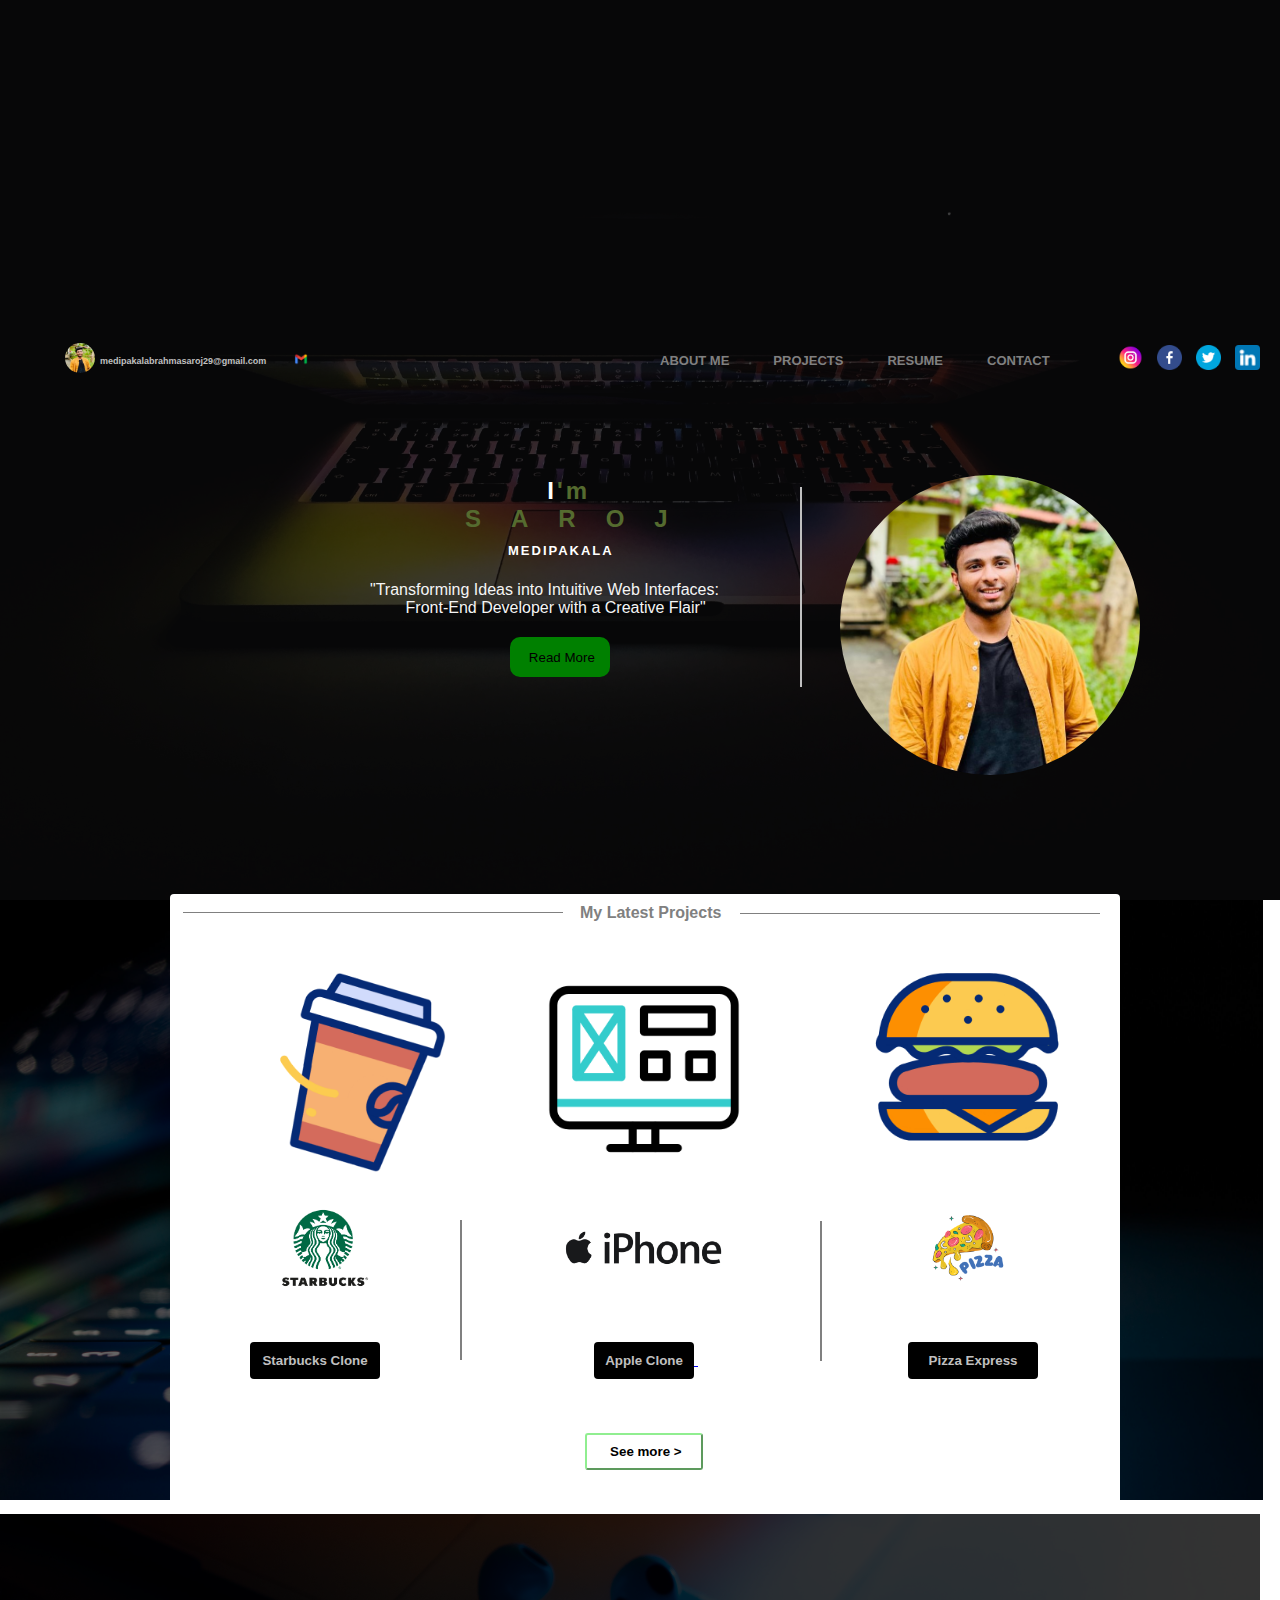
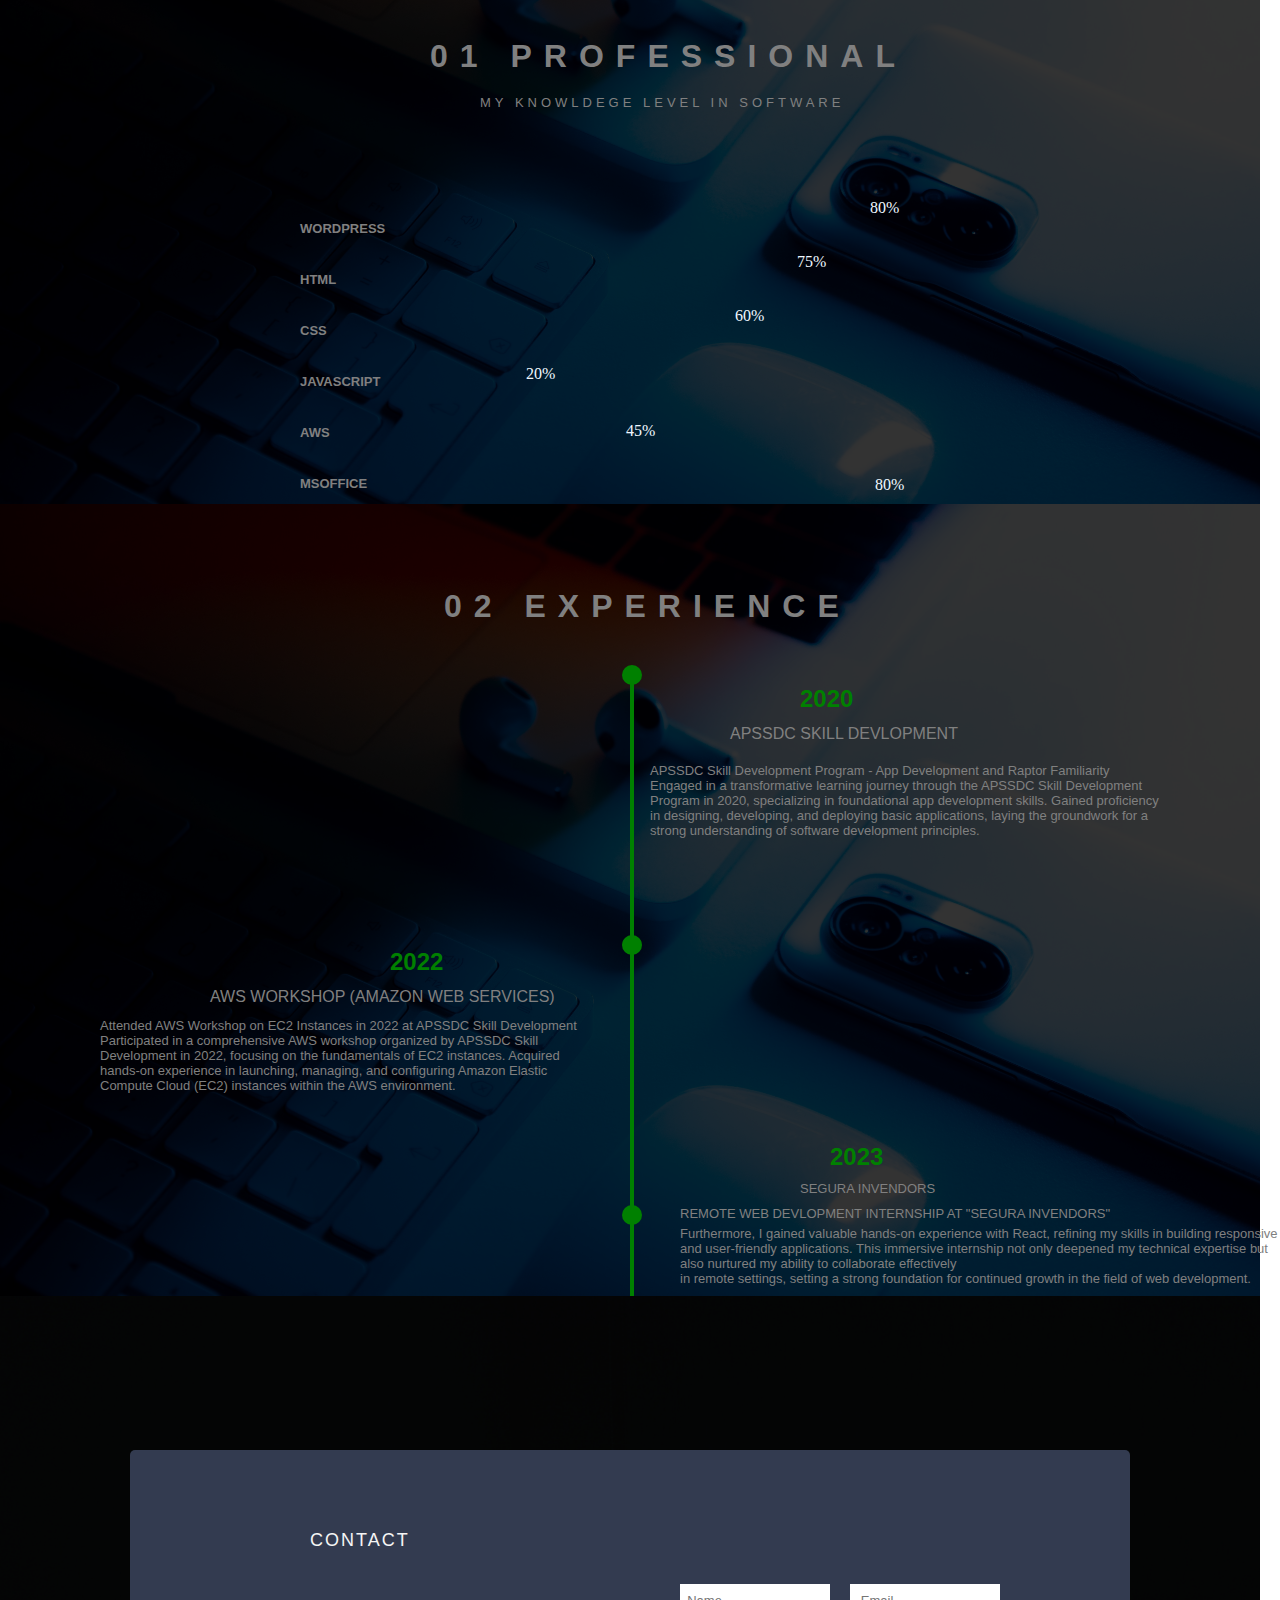
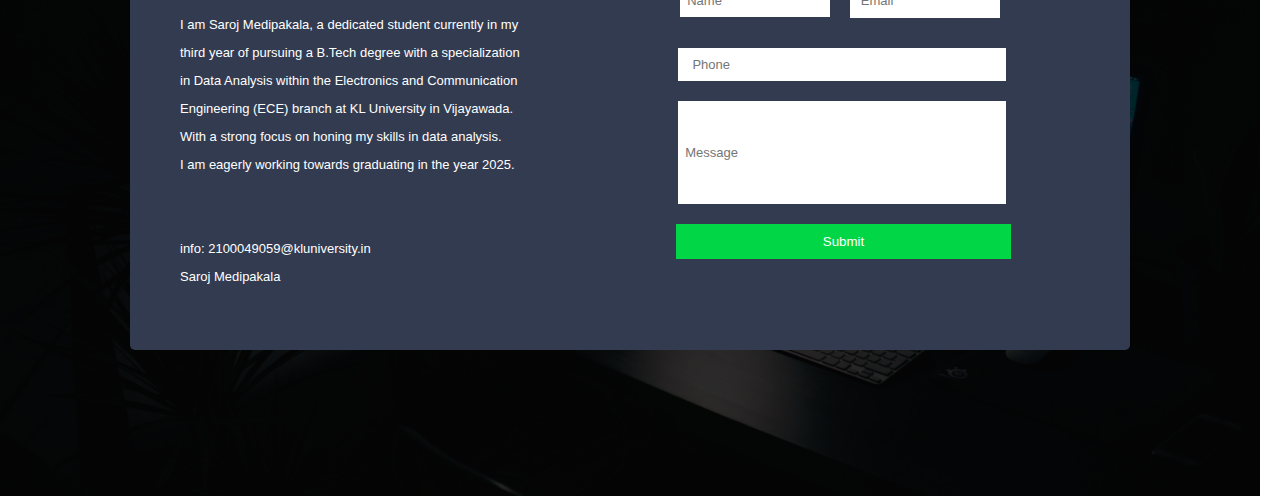
<file: index.html>
<!DOCTYPE html>
<html>
    <head>
        <title>
            Portfolio.com(Saroj Medipakala)
        </title>
        <link rel="stylesheet" href="styling.css">
        <link rel="icon" href="icon.png">
        <meta charset="UTF-8">
    <meta name="viewport" content="width=device-width, initial-scale=1.0">


    </head>

    <body>
        <div class="bgcover">
           
      </div>
      <nav>
        <ul>
            

        <li><a href="#">ABOUT ME</a></li>
            <li><a href=""> PROJECTS</a></li>
            <li><a href="#">RESUME</a></li>
            <li><a href="#">CONTACT</a></li>
            
            
            
        </ul>
       </nav> 
       <div class="near"></div>
       <div class="icons">

       <a href="https://www.instagram.com/saroj_7_/" target="_blank"> <img class="icons1" src="instagram (1).png"></a>
        <a href="https://www.facebook.com/" target="_blank"><img class="icons1" src="facebook (1).png"></a>
       <a href="https://twitter.com/Saroj__7" target="_blank"><img class="icons1" src="twitter (1).png"></a> 
    <a href="https://www.linkedin.com/in/saroj-medipakala-a912261a4/" target="_blank"><img class="icons1" src="linkedin (1).png"></a>
       </div>
       
        <h4 style="color: silver;"  class="email">medipakalabrahmasaroj29@gmail.com</h4>
        <div class="new"> <img style="height: 14px;margin-left:310px;margin-top:-29x;cursor:pointer;" src="gmail1.png"></div>
        <div class="sar">
            <img class="saroj" src="photo_2023-08-10_15-54-15.jpg">
        </div>
       <div class="container">
        <img class="profile" src="photo_2023-08-10_15-54-15.jpg">
        </div>
        <div class="another">

            <h1 class="name1">&nbsp;&nbsp;&nbsp;&nbsp;&nbsp;&nbsp;&nbsp; I<span style="color:darkolivegreen">'</span><span style="color:darkolivegreen;position:relative">m

            </span><br><span style="color:darkolivegreen;position:relative;" class="saroj">SAROJ</span><br><span class="sur">MEDIPAKALA</span></h1>

            <p class="para1">"Transforming Ideas into Intuitive Web Interfaces:<br>&nbsp;&nbsp;&nbsp;&nbsp;&nbsp;&nbsp;&nbsp; Front-End Developer with a Creative Flair"        </p>
            <button class="readmore">&nbsp;Read More</button>
            <div class="line">
            </div>
        </div>
        


        
       </div>
       <div class="nextcover">
 
        <img  style="height:600px;width:1263px;object-fit:cover;filter:brightness(40%)" src="24.jpg">
              
        <div class="grey">
            <p class="proj">My Latest Projects</p>
            <div class="lining"></div>
            <div class="lining1"></div>
            <img style="height:250px;margin-left:40px;margin-top:30px;" src="editcoffee.gif">
            <img style="height:250px;margin-left:55px;margin-top:30px;" src="iphone.gif">
            <img style="height:250px;margin-left:70px;margin-top:29px;" src="kinglast.gif">

            <img class="png"  src="pngwing.com.png">
            <img class="web" src="iphones.png">
            <img class="food" src="pizzalogo.png">

            <a href="https://saroj2004.github.io/Starbucks/" target="_blank"><button class="sb">Starbucks Clone</button></a>
          <a href="https://www.linkedin.com/posts/saroj-medipakala-a912261a4_webdevelopment-frontenddev-html-activity-7092573935573053440-nRJO?utm_source=share&utm_medium=member_desktop" target="_blank"><button class="apple">Apple Clone</button> </a> 
           <a href="https://saroj2004.github.io/Bookpizza/" target="_blank"><Button class="pe">Pizza Express</Button></a>

          <a href="index1.html"><button id="seemore"
            class="more">&nbsp;See more ></button></a> 

            <div class="lines"></div>
            <div class="lines1"></div>

        </div>

       </div>
       <div class="edge1">
        <img class="pods" style="object-fit: cover;" src="spla.jpg">
        <h1 class="one">01 PROFESSIONAL</h1>
        <p class="level">MY KNOWLDEGE LEVEL IN SOFTWARE</p>
        
    </div>
    <div class="skills">
        <p class="lang"> WORDPRESS</p><br><br>
        <p class="lang">HTML</p><br><br>
        <p class="lang">CSS</p><br><br>
        <p class="lang">JAVASCRIPT</p><br><br>
        <p class="lang">AWS</p><br><br>
        <P class="lang">MSOFFICE</P><br>

        <div id="animatedLine1" class="percents1 animated-line1"></div>
        <div id="animatedLine1" class="percents2 animated-line2"></div>
       <div  id="animatedLine1" class="percents3 animated-line3"></div>
       <div  id="animatedLine1" class="percents4 animated-line4"></div>   
       <div  id="animatedLine1" class="percents5 animated-line5"></div>
       <div  id="animatedLine1" class="percents6 animated-line6"></div>
<div class="num-list">
       <p style="margin-top:8px;margin-left:-60px;" class="num1">80%</p><br>
       <p style="margin-top:18px;margin-left:-133px" class="num1">75%</p><br>
       <p style="margin-top:18px;margin-left:-195px" class="num2">60%</p><br>
       <p style="margin-top:22px;margin-left:-404px"  class="num3">20%</p><br>
       <p  style="margin-top:21px;margin-left:-304px" class="num4">45%</p><br>
       <p  style="margin-top:18px;margin-left:-55px" class="num4" class="num5">80%</p><br>
       
        

       </div>

    <div class="pods2">

        
        <img class="pods12" style="object-fit: cover;" src="spla.jpg">

        <h1 class="cat">02 EXPERIENCE</h1>

        <div class="dot"></div>
        <div class="round1">
           
        </div>
        <div class="round2"></div>
        <div class="round3"></div>


        <div class="2022">
            <h3 class="hero" style="color: green;font-weight:bold;position:relative;">2020</h3>
            <p  class="aws">APSSDC SKILL DEVLOPMENT<BR></p>
           <p class="ec">APSSDC Skill Development Program - App Development and Raptor Familiarity<br>
            Engaged in a transformative learning journey through the APSSDC Skill Development<br> Program in 2020, specializing in foundational app development skills. Gained proficiency<br> in designing, developing, and deploying basic applications, laying the groundwork for a<br> strong understanding of software development principles.</p>
        </div>
      
        <div class="instances">
            
            <h3 class="ok" style="color: green;font-weight:bold;position:relative;">2022</h3>
            <p class="workshop11">AWS WORKSHOP (AMAZON WEB SERVICES) <br></p>
            <p class="workshop1">Attended AWS Workshop on EC2 Instances in 2022 at APSSDC Skill Development<br>Participated in a comprehensive AWS workshop organized by APSSDC Skill<br> Development in 2022, focusing on the fundamentals of EC2 instances. Acquired<br> hands-on experience in launching, managing, and configuring Amazon Elastic<br> Compute Cloud (EC2) instances within the AWS environment. </p>

        </div>

        <div class="segura"  >
            <h3 class="segura1" style="color: green;font-weight:bold;position:relative;">2023</h3>
            <p class="segurap">SEGURA INVENDORS</p>
            <p class="segurap2">REMOTE WEB DEVLOPMENT INTERNSHIP AT "SEGURA INVENDORS"

            </p> <p class="segu">Furthermore, I gained valuable hands-on experience with React, refining my skills in building responsive and user-friendly applications. This immersive internship not only deepened my technical expertise but also nurtured my ability to collaborate effectively <br>in remote settings, setting a strong foundation for continued growth in the field of web development.</p>
        </div>
        
    </div>

    <div class="last">

        <img class="black" src="black.jpg">

        <div class="box">
            <h3 class="contact">CONTACT </h3>
            <p class="saroj12">I am Saroj Medipakala, a dedicated student currently in my<br> third year of pursuing a B.Tech degree with a specialization<br> in  Data Analysis within the Electronics and Communication  <br> Engineering (ECE) branch at KL University in Vijayawada.<br> With a strong focus on honing my skills in data analysis.<br>I am eagerly working towards graduating in the year 2025.<br><br><br> info: 2100049059@kluniversity.in<br>Saroj Medipakala</p>
        
        
       <div class="inputs">
        <input type="text" class="name" placeholder="  Name">
      

    </div>
      
    <div class="inputs1">
        <input type="email" class="mail" placeholder="   Email"></div>

             
    <div class="inputs2">
        <input type="number" class="phone" placeholder="    Phone"></div>

        <div class="inputs3">
            <input type="text" class="text" placeholder="  Message "></div>

            <button type="submit" class="btn" style="color:white;background-color:#00D646;width:335px;height:35px;margin-left:546px;margin-top:20px;outline:none;border:none;cursor:pointer"  >Submit</button>
           
        </div>
        
        <div class="popup_container hidden"> 
            <div id="popup" class="popup">
                <img src="tick.png">
                <h2>Thank You!</h2>
                <p class="details">Your details has been successfully submitted.Thanks!</p>
                <button type="button" class="okBtn">OK</button>
            </div>
        </div>
    </div>
     

   
      

    </body>
    <script src="script.js"></script>
</html>
</file>
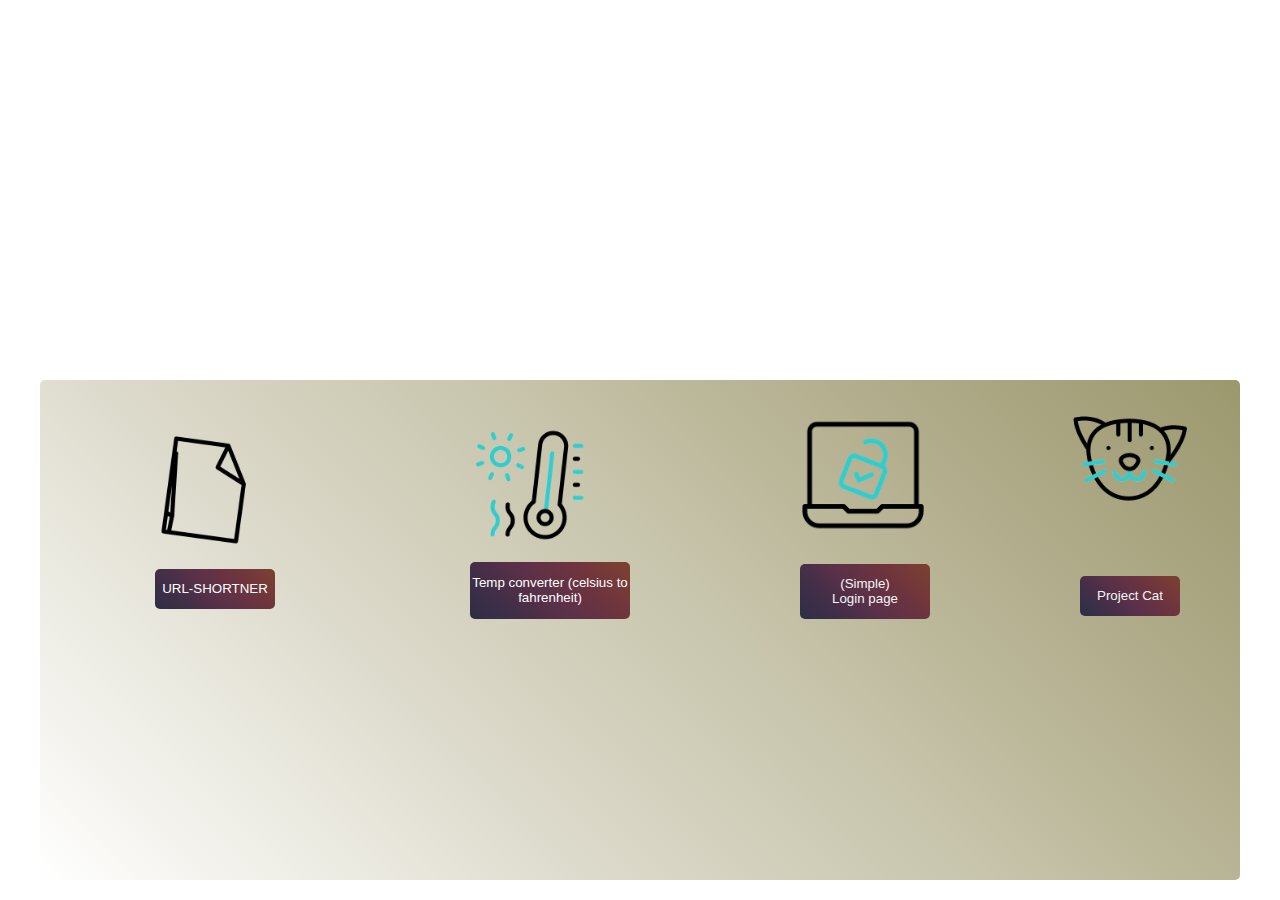
<file: index1.html>
<!DOCTYPE html>
<html>
    <head>
        <title>More Projects (Saroj's)</title>
        <link rel="stylesheet" href="styling.css">
        <link rel="icon" href="icon.png">
    </head>

    <body>
        <div class="index1back"></div>
        <div class="box1">
          <img style="height: 130PX;width:130px;margin-left:110px;margin-top:40px;" class="link" src="linkurl1.gif">
          <img style="height:130px;width:130px;margin-top:10px;margin-left:180px;" src="temp1.gif">
          <img style="height: 14git pus0px;width:150px;margin-left:190px;" src="login11.gif">
       
    
        <div class="div1">
            <a href="https://saroj2004.github.io/Tempconv/" target="_blank"><button class="url1">Temp converter (celsius to fahrenheit)</button></a>
        </div>
        <div class="div2">
           <a href="https://saroj2004.github.io/loginpage/" target="_blank"><button style="cursor: pointer;" class="loginbt"> (Simple) <br>Login page</button></a> 
        </div>
        <img style="height: 130px;width:130px;float:right;margin-right:45px;margin-top:-220px;" src="caty.gif">
        <div class="div3">
            <button class="catbt">Project Cat</button>
        </div>
        
        <div class="div">
            
            <a href="https://saroj2004.github.io/URLshortner/" target="_blank"><button class="url">URL-SHORTNER</button></a>
          </div>
    </body>
</html>
</file>
<file: styling.css>
*{
    margin: 0;
    padding:0;
    box-sizing: border-box;
}
.body{
    font-family:"Poppins",sans-serif;
}
.bgcover{
    background-image:url("23.jpg");
    background-size: cover;
    width: 100%;
    height: 100vh;
    filter: brightness(25%);
    cursor: pointer;
}


nav ul{
    float:left;
    margin-left:640px;
    margin-top:-580px;

}
nav ul li{
    display: inline-block;
    line-height: 80px;
    margin:0 20px;
  
}
nav ul li a{
    position:relative;
    color:grey;
    font-size: 15px;
    text-decoration: none;
    font-family:"Poppins",sans-serif;
    position: relative;
  font-style: normal;
  font-size: small;
  font-weight: 600;
  


}
nav ul li a:hover{
    outline:1.2px;
    color:white;
    position: relative;
}

.icons1{
    height: 25px;
    margin-right: 10px;
    position: relative;
}
.icons{
    float: right;
    margin-top:-555px;
    margin-right:10px;
    padding:10 100px;
    justify-content: space-evenly;
    cursor: pointer;
    position: relative;
    
}
.email{
    color:silver;
    font:x-small;
    font-family: "Poppins",sans-serif;
    font-size:xx-small;
    margin-top:-544px;
    margin-left:100px;
    position: relative;
    
}
.new{
    margin-top:-14px;
    margin-left:-16px;
    position: relative;
   
}
.saroj{
    height: 30px;
    border-radius: 50%;
    margin-top:-30px;
    margin-left:200px;
    position: relative;
}
.sar{
    margin-top:-11px;
    margin-left:70px;
}
.profile{
    height:300px;
    width:300px;
    position: relative;
    float: right;
    margin-top:-425px;
    margin-right: 140px;
    border-radius: 50%;
    object-fit: cover;
}
.container{
    position: relative;
  
  
}

.name1{
    color: white;
    font:600;
    font-size:x-large;
    font:small;
    margin-left:470px;
    margin-top:100px;
    letter-spacing:3px;
    position: relative;
    
    font-family:"Poppins",sans-serif;
}
.saroj{
    letter-spacing: 30px;
    margin-left:-12px;
    font-weight: bolder;
    margin-left:-5px;
}
.sur{
    letter-spacing: 2px;
    font-size:small;
    font-family:"Poppins",sans-serif;
    letter-spacing: 2px;
    margin-left:38px;
    margin-top:-20px;
    position: relative;
   
}
.para1{

    color:whitesmoke;
    font:small-caps;
    font-family:"Poppins",sans-serif;
    margin-top:20px;
    margin-left:370px;
    position: relative;
}
.readmore{
    color:black;
    font-family:"Poppins",sans-serif;
    width:100px;
    height:40px;
   background-color: green;
    border-radius: 10px;
    border-color: green;
    border: none;
    cursor: pointer;
    margin-top:20px;
    margin-left:510px;
    position: relative;
    
}
.per{
    margin-top:100px;
    position: relative;
}
.readmore:hover {
    box-shadow: 0 0 10px white(0, 0, 0, 0.5); /* Shadow effect on hover */
}

.readmore:active {
    box-shadow: 0 0 15px whitergba(0, 0, 0, 0.7); 
}
.line{
    background-color: silver;
    position: relative;
    height:200px;
    width:2px;
    margin-top:-190px;
    margin-left:800px;
}
.grey{
    background-color:white;
    height: 610px;
    width:950px;
    position: relative;
    margin-top:-610px;
    border-radius: 4px;
    margin-left:170px;
}
.lines{
    background-color:grey;
    height:140px;
    width:2px;
    margin-left:290px;
    margin-top:-250px;
}

.lines1{
    background-color:grey;
    height:140px;
    width:2px;
    margin-left:650px;
    margin-top:-139px;
}
.png{
    height: 100px;
    margin-left:100px;
}
.web{
    height:40px;
    margin-left:180px;
    margin-bottom: 30px;
}
.food{
    height:80px;
    margin-left:200px;
    margin-bottom:10px;

}
.sb{
    height: 37px;
    width:130px;
    outline: none;
    border: none;
    border-radius: 4px;
    background-color: black;
    color:silver;
    font-weight: 600;cursor: pointer;
    font-family:"Poppins",sans-serif;
    margin-top: 40px;
    margin-left:80px;;

}

.apple{
    
        height: 37px;
        width:100px;
        outline: none;
        border: none;
        border-radius: 4px;
        background-color: black;
        color:silver;
        font-weight: 600;cursor: pointer;
        font-family:"Poppins",sans-serif;
        margin-top: 40px;
        margin-left:210px;
    
    
}
.pe{
    

    
    height: 37px;
    width:130px;
    outline: none;
    border: none;
    border-radius: 4px;
    background-color: black;
    color:silver;
    font-weight: 600;cursor: pointer;
    font-family:"Poppins",sans-serif;
    margin-top: 40px;
    margin-left:210px;



}
.more{
      
    height: 37px;
    width:118px;
   
   border-color: lightgreen;
    border-radius: 3px;
    background-color:white;
    color:black;
    font-weight: 600;cursor: pointer;
    font-family:"Poppins",sans-serif;
    margin-top: 54px;
    margin-left:415px;
    transition: all 0.4s;



}
.more:hover{
    background:green;
}
.proj{

    cursor: pointer;
    font-family:"Poppins",sans-serif;
    font-size:medium;margin-left:400px;
    padding: 10px;
    font-weight: 300;
    color:grey;
    font-weight: bolder;

}
.edge1{
 
}
.pods{
    height:630px;
    width:1260px;
    margin-top:10px;
    filter: brightness(20%);
    position: relative;
  
}
.one{
    font-weight: 700;
    font-family:"Poppins",sans-serif;
    font-size: larger;
    color:grey;
    position: relative;
    margin-top:-510px;
    margin-left:430px;
    letter-spacing: 12px;
    font-size:xx-large;

}
.level{
    font-family:"Poppins",sans-serif;
    color:grey;
    position: relative;
    font-size:small;
    letter-spacing: 4px;
    display: inline-block; /* This ensures tight wrapping */
    white-space: nowrap;
    margin-left:480px;
margin-top:20px;
    

}
.lang{
    color:grey;
    font-size: small;
    flex-direction: column;
    position: relative;
    font-family:"Poppins",sans-serif;
    font-weight: 600;
    
}
.skills{
    margin-top:110px;
    margin-left:300px;
}
.percents1{
    background-color: #00D646;
    height:10px;
    width:440px;
    position: relative;
    margin-left:115px;
    margin-top:-310px;
}
.percents2{
    background-color: #00D646;
    height:10px;
    width:370px;
    position: relative;
    margin-left:114px;
    margin-top:43px;
}
.percents3{
    background-color: #00D646;
    height:10px;
    width:310px;
    position: relative;
    margin-left:114px;
    margin-top:43px;
}
.percents4{
    background-color: #00D646;
    height:10px;
    width:100px;
    position: relative;
    margin-left:114px;
    margin-top:50px;
}
.percents5{
    background-color: #00D646;
    height:10px;
    width:200px;
    position: relative;
    margin-left:114px;
    margin-top:46px;
}
.percents6{
    background-color: #00D646;
    height:10px;
    width:450px;
    position: relative;
    margin-left:114px;
    margin-top:43px;
}
.num-list{
    flex-direction: column;
    margin-left:630px;
    margin-top:-293px;
    position: relative;
    color: aliceblue;
}
.num{
    font-family:"Poppins",sans-serif;

}
.animated-line1 {
    background-color: #00D646;
    height: 10px;
    width: 0; /* Initial width set to 0 for animation */
    position: relative;
    top: 0;
    left: 0;
    animation: moveLine 3s linear forwards; /* Adjust the duration and animation type as needed */
}

@keyframes moveLine {
    100% {
        width:450px;
    }
}
.animated-line2 {
    background-color: #00D646;
    height: 10px;
    width: 0; /* Initial width set to 0 for animation */
    position: relative;
    top: 0;
    left: 0;
    animation: moveLine1 3s linear forwards; /* Adjust the duration and animation type as needed */
}

@keyframes moveLine1 {
    100% {
        width:380px;
    }
}
.animated-line3 {
    background-color: #00D646;
    height: 10px;
    width: 0; /* Initial width set to 0 for animation */
    position: relative;
    top: 0;
    left: 0;
    animation: moveLine2 3s linear forwards; /* Adjust the duration and animation type as needed */
}

@keyframes moveLine2 {
    100% {
        width:313px;
    }
}
.animated-line4 {
    background-color: #00D646;
    height: 10px;
    width: 0; /* Initial width set to 0 for animation */
    position: relative;
    top: 0;
    left: 0;
    animation: moveLine3 3s linear forwards; /* Adjust the duration and animation type as needed */
}

@keyframes moveLine3 {
    100% {
        width:106px;
    }
}

.animated-line5 {
    background-color: #00D646;
    height: 10px;
    width: 0; /* Initial width set to 0 for animation */
    position: relative;
    top: 0;
    left: 0;
    animation: moveLine4 3s linear forwards; /* Adjust the duration and animation type as needed */
}

@keyframes moveLine4 {
    100% {
        width:205px;
    }
}
.animated-line6 {
    background-color: #00D646;
    height: 10px;
    width: 0; /* Initial width set to 0 for animation */
    position: relative;
    top: 0;
    left: 0;
    animation: moveLine5 3s forwards; /* Adjust the duration and animation type as needed */
}

@keyframes moveLine5 {
    100% {
        width:450px;
    }
}
.pods12{
    height:930px;
    width:1290px;
    margin-top:8px;
    filter: brightness(20%);
    position: relative;
   margin-left:-330px;
    object-fit: cover;
    margin-top:-8px;
}
.cat{
    font-weight: 700;
    font-family:"Poppins",sans-serif;
    font-size: larger;
    color:grey;
    position: relative;
    margin-top:-850px;
    margin-left:144px;
    letter-spacing: 12px;
    font-size:xx-large;

}
.dot{
    background-color: green;
    height:740px;
    width:4px;
    position: relative;
    margin-top:50px;
    margin-left:330px;
}
.round1{
    background-color: green;
    height:20px;
    width:20px;
    position: relative;
    border-radius:50%;
    margin-top:-750px;
    margin-left:322px;
}
.round2{
    background-color: green;
    height:20px;
    width:20px;
    position: relative;
    border-radius: 50%;
    margin-top:250px;
    margin-left:322px;
}
.round3{
    background-color: green;
    height:20px;
    width:20px;
    position: relative;
    border-radius: 50%;
    margin-top:250px;
    margin-left:322px;
}
.hero{
    font-family:"Poppins",sans-serif;
    font-weight: bold;
    font-size: x-large;
    margin-top:-540px;
    margin-left:500px;
}
.aws{
    color:grey;
    position:relative;
    margin-left:430px;
    margin-top:12px;
    font-family:"Poppins",sans-serif;
}
.short{
    margin-left:-70px;
}
.ec{
    color:grey;
    font-size: small;
    position: relative;
    font-family:"Poppins",sans-serif;
    margin-top:20px;
    margin-left:350px;

}
.hero2022{
    font-family:"Poppins",sans-serif;
    font-weight: bold;
    margin-top:100px;
    font-size: x-large;
  margin-left:100px;
  
}
.ok{
    font-family:"Poppins",sans-serif;
    font-weight: bold;
    font-size: x-large;
    margin-top:110px;
    margin-left:90px;


}
.workshop1{
    color:grey;
    position:relative;
    margin-left:-200px;
    margin-top:12px;
    font-family:"Poppins",sans-serif;
    font-size:small;
}
.workshop11{
    color:grey;
    position:relative;
    margin-left:-90px;
    margin-top:12px;
    font-family:"Poppins",sans-serif;
}

.segura1{
    font-family:"Poppins",sans-serif;
    font-weight: bold;
    font-size: x-large;
    margin-top:50px;
    margin-left:530px;

}
.segurap2{
    color:grey;
    position:relative;
    margin-left:380px;
    margin-top:10px;
    font-family:"Poppins",sans-serif;
    font-size:small;
}
.segurap{
 color:grey;
    position:relative;
    margin-left:500px;
    margin-top:10px;
    font-family:"Poppins",sans-serif;
    font-size:small;
}
.segu{
    color:grey;
    position:relative;
    margin-left:380px;
    margin-top:5px;
    font-family:"Poppins",sans-serif;
    font-size:small;

}
.black{
    height: 800px;
    width:1260px;
    margin-left:-300px;
    margin-top:10px;
    filter: brightness(20%);
}
.box{
    background-color:#333B50;
    height: 500px;
    width:1000px;
    margin-top:-650px;
    position: relative;
    margin-left:-90px;
    border-radius: 5px;margin-left:-170px;
}
.contact{
    color: whitesmoke;
    font-family:Verdana, Geneva, Tahoma, sans-serif;
    letter-spacing: 2px;
    font-size:large;
    font-weight: 100;
    padding:80px;
    margin-left:100px;
}
.saroj12{
    font-family:"Poppins",sans-serif;
    font-size: small;
    color: white;
    margin-left:50px;
    margin-top:-20px;
    line-height: 28px;;
}
.name{
    color:grey;
    background-color: white;
  width:150px;height:33px;
    font-family:"Poppins",sans-serif;
    text-align: left;
    font-size: small;border: none;
    margin-top:-800px;
    margin-left:550px;
    letter-spacing: 0;
  
}
.inputs{
    margin-top:-300px;

}
.mail{
    color:grey;
    background-color: white;
  width:150px;height:34px;
    font-family:"Poppins",sans-serif;
    text-align: left;
    font-size: small;border: none;
    margin-top:-810px;
    margin-left:720px;
   outline-color: none;    

}
.inputs1{
    margin-top:-26px;

}

.phone{
    color:grey;
    background-color: white;
  width:328px;height:33px;
    font-family:"Poppins",sans-serif;
    text-align: left;
    font-size: small;border: none;
  
    margin-left:548px;


}
.inputs2{
    margin-top:30px;
}
.text{
    color:grey;
    background-color: white;
  width:328px;height:103px;
    font-family:"Poppins",sans-serif;
    text-align: left;
    font-size: small;border: none;
  
    margin-left:548px;
}
.inputs3{
    margin-top:20px;
}
.nextcover{
  
}

.lining{
    background-color: grey;
    height: 1px;
    width:380px;
    margin-left:13px;
    margin-top:-20px;
}
.lining1{
    background-color: grey;
    height: 1px;
    width: 360px;
    margin-left:570px;

}
.index1back{
    background-color: white;
    width: 100%;
   height: 100vh;
   background-repeat: no-repeat;
   background-size: cover;
 

}
.box1{

    position: relative;
    height: 500px;
    width: 1200px;
    background-image: linear-gradient(
        45deg,
        hsl(0deg 0% 100%) 0%,
        hsl(51deg 21% 94%) 11%,
        hsl(52deg 21% 89%) 22%,
        hsl(52deg 20% 83%) 33%,
        hsl(52deg 20% 78%) 44%,
        hsl(53deg 20% 73%) 56%,
        hsl(53deg 20% 67%) 67%,
        hsl(54deg 19% 62%) 78%,
        hsl(54deg 19% 57%) 89%,
        hsl(55deg 19% 52%) 100%
      );
    margin-top:-520px;
    margin-left:40px;
    border-radius: 5px;

}
.url{
    height:40px;
    width:120px;
    background-image: linear-gradient(
  45deg,
  hsl(240deg 20% 22%) 0%,
  hsl(262deg 21% 23%) 11%,
  hsl(284deg 21% 23%) 22%,
  hsl(309deg 24% 24%) 33%,
  hsl(325deg 29% 27%) 44%,
  hsl(336deg 33% 29%) 56%,
  hsl(346deg 35% 31%) 67%,
  hsl(356deg 35% 33%) 78%,
  hsl(6deg 38% 34%) 89%,
  hsl(15deg 45% 33%) 100%
);
border-radius: 5px;
border-width: 0;
color:white;
margin-top: 20px;
margin-left:-130px;
cursor: pointer;
font-family:"Poppins",sans-serif;
}
.div{
    margin-top:-70px;
    margin-left:245px;
}
.url1{
    height:57px;
    width:160px;
    background-image: linear-gradient(
  45deg,
  hsl(240deg 20% 22%) 0%,
  hsl(262deg 21% 23%) 11%,
  hsl(284deg 21% 23%) 22%,
  hsl(309deg 24% 24%) 33%,
  hsl(325deg 29% 27%) 44%,
  hsl(336deg 33% 29%) 56%,
  hsl(346deg 35% 31%) 67%,
  hsl(356deg 35% 33%) 78%,
  hsl(6deg 38% 34%) 89%,
  hsl(15deg 45% 33%) 100%
);

border-radius: 5px;
border-width: 0;
color:white;

margin-left:-130px;
cursor: pointer;
font-family:"Poppins",sans-serif;
margin-left:430px;
margin-top:-120px;
}
.div1{
    margin-top:34px;

}
.loginbt{
    border-radius: 5px;
    height: 55px;
    width:130px;
    background-image:linear-gradient(
        45deg,
        hsl(240deg 20% 22%) 0%,
        hsl(262deg 21% 23%) 11%,
        hsl(284deg 21% 23%) 22%,
        hsl(309deg 24% 24%) 33%,
        hsl(325deg 29% 27%) 44%,
        hsl(336deg 33% 29%) 56%,
        hsl(346deg 35% 31%) 67%,
        hsl(356deg 35% 33%) 78%,
        hsl(6deg 38% 34%) 89%,
        hsl(15deg 45% 33%) 100%
      ); 
      border-width: 0;
      color:whitesmoke;
      font-family:"Poppins",sans-serif;


}
.div2{
    margin-left:760px;
    margin-top:-55px;
}
.catbt{
    border-radius: 5px;
    height: 40px;
    width:100px;
    background-image:linear-gradient(
        45deg,
        hsl(240deg 20% 22%) 0%,
        hsl(262deg 21% 23%) 11%,
        hsl(284deg 21% 23%) 22%,
        hsl(309deg 24% 24%) 33%,
        hsl(325deg 29% 27%) 44%,
        hsl(336deg 33% 29%) 56%,
        hsl(346deg 35% 31%) 67%,
        hsl(356deg 35% 33%) 78%,
        hsl(6deg 38% 34%) 89%,
        hsl(15deg 45% 33%) 100%
      ); 
      border-width: 0;
      color:whitesmoke;
      font-family:"Poppins",sans-serif;
      float: right;
      margin-right:60px;
      margin-top:-43px;


}


.popup{
    padding: 50px;
   display: flex;
   flex-direction: column;
   align-items: center;
   justify-content: center;
  
}

/* .open-popup{
    visibility: visible;
    top:50%;
    transform: translate(-50%, -50%) scale(1);
} */
.popup img{
    width:100px;
    margin-top:-100px;
    border-radius:50%;
    box-shadow: 0 2px  5px rgba(0,0,0,0.2);
}
.popup h2{
    font-size: 38px;
    font-weight: 500;
    margin:30px 0 10px;
   

}
.popup button{
    width:100%;
    margin-top:50px;
    padding:10px 0;
    background: #6fd649;
    color:white;
    border:0;
    outline:none;
    font-size:18px;
    border-radius:4px;
    cursor:pointer;
    box-shadow: 0 2px  5px rgba(0,0,0,0.2);
    font-family: "Poppins",sans-serif;


}
.last{
    max-width: 100%;
    position: relative;
}
.popup_container{
    position: absolute;
    top: 30%;
    left: 10%;
    width: 450px;
    height: 300px;
    border-radius: 20px;
background-color: #fff;
transition: all 1s;
visibility: visible;
opacity: 1;
transform: translateY(50px
);

}

.popup_container.hidden{
    transform: translateY(0px);
    visibility: hidden;
    opacity: 0;
    
}
</file>
